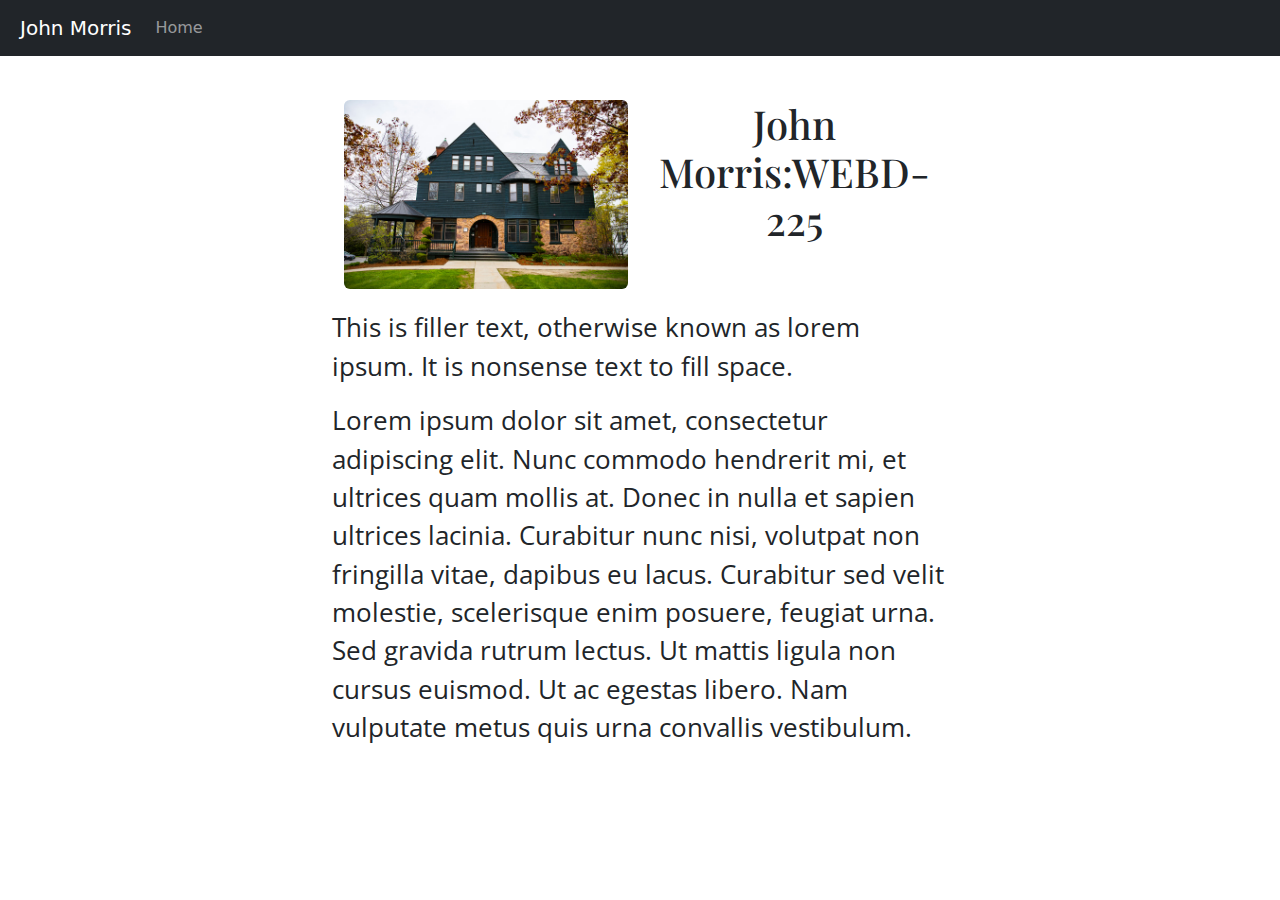
<file: index.html>
<!doctype html>
<html lang="en">
<head>
  <meta charset="utf-8">
  <meta name="viewport" content="width=device-width, initial-scale=1, shrink-to-fit=no">
  <meta name="description" content="">
  <meta name="author" content="">
  <title>John Morris</title>
  <link rel="canonical" href="https://getbootstrap.com/docs/4.0/examples/starter-template/">
  <!-- Bootstrap core CSS -->
  <link href="css/styles.css" rel="stylesheet">

  <!-- Custom styles for this template -->
  <link href="https://cdn.jsdelivr.net/npm/bootstrap@5.3.2/dist/css/bootstrap.min.css" rel="stylesheet">
</head>
<body>
<nav class="navbar navbar-expand-md navbar-dark bg-dark fixed-top">
  <a class="navbar-brand" href="#">John Morris</a>
  <button class="navbar-toggler" type="button" data-toggle="collapse" data-target="#navbarsExampleDefault" aria-controls="navbarsExampleDefault" aria-expanded="false" aria-label="Toggle navigation">
    <span class="navbar-toggler-icon"></span>
  </button>
  <div class="collapse navbar-collapse" id="navbarsExampleDefault">
    <ul class="navbar-nav mr-auto">
      <li class="nav-item active">
        <a class="nav-link" href="index.html">Home</a>
      </li>
    </ul>
  </div>
</nav>

<main role="main" class="container-fluid">

  <div class="container home_2col">
    <div class="row">
      <div class="col">
        <img src="images/house.jpg" class="rounded d-block dibley" alt="...">
      </div>
      <div class="col">
        <h1>John Morris:WEBD-225</h1>
      </div>
    </div>
  </div><!--end 2col-->

  <p>This is filler text, otherwise known as lorem ipsum. It is nonsense text to fill space.</p>
  <p> Lorem ipsum dolor sit amet, consectetur adipiscing elit. Nunc commodo hendrerit mi, et ultrices quam mollis at. Donec in nulla et sapien ultrices lacinia. Curabitur nunc nisi, volutpat non fringilla vitae, dapibus eu lacus. Curabitur sed velit molestie, scelerisque enim posuere, feugiat urna. Sed gravida rutrum lectus. Ut mattis ligula non cursus euismod. Ut ac egestas libero. Nam vulputate metus quis urna convallis vestibulum.</p>
</main><!-- /.container -->

<!-- Bootstrap core JavaScript
================================================== -->
<!-- Placed at the end of the document so the pages load faster -->
<script src="https://code.jquery.com/jquery-3.2.1.slim.min.js" integrity="sha384-KJ3o2DKtIkvYIK3UENzmM7KCkRr/rE9/Qpg6aAZGJwFDMVNA/GpGFF93hXpG5KkN" crossorigin="anonymous"></script>
<script src="https://cdn.jsdelivr.net/npm/popper.js@1.12.9/dist/umd/popper.min.js" integrity="sha384-ApNbgh9B+Y1QKtv3Rn7W3mgPxhU9K/ScQsAP7hUibX39j7fakFPskvXusvfa0b4Q" crossorigin="anonymous"></script>
<script src="https://cdn.jsdelivr.net/npm/bootstrap@5.3.3/dist/js/bootstrap.bundle.min.js" integrity="sha384-YvpcrYf0tY3lHB60NNkmXc5s9fDVZLESaAA55NDzOxhy9GkcIdslK1eN7N6jIeHz" crossorigin="anonymous"></script>

</body>
</html>
</file>
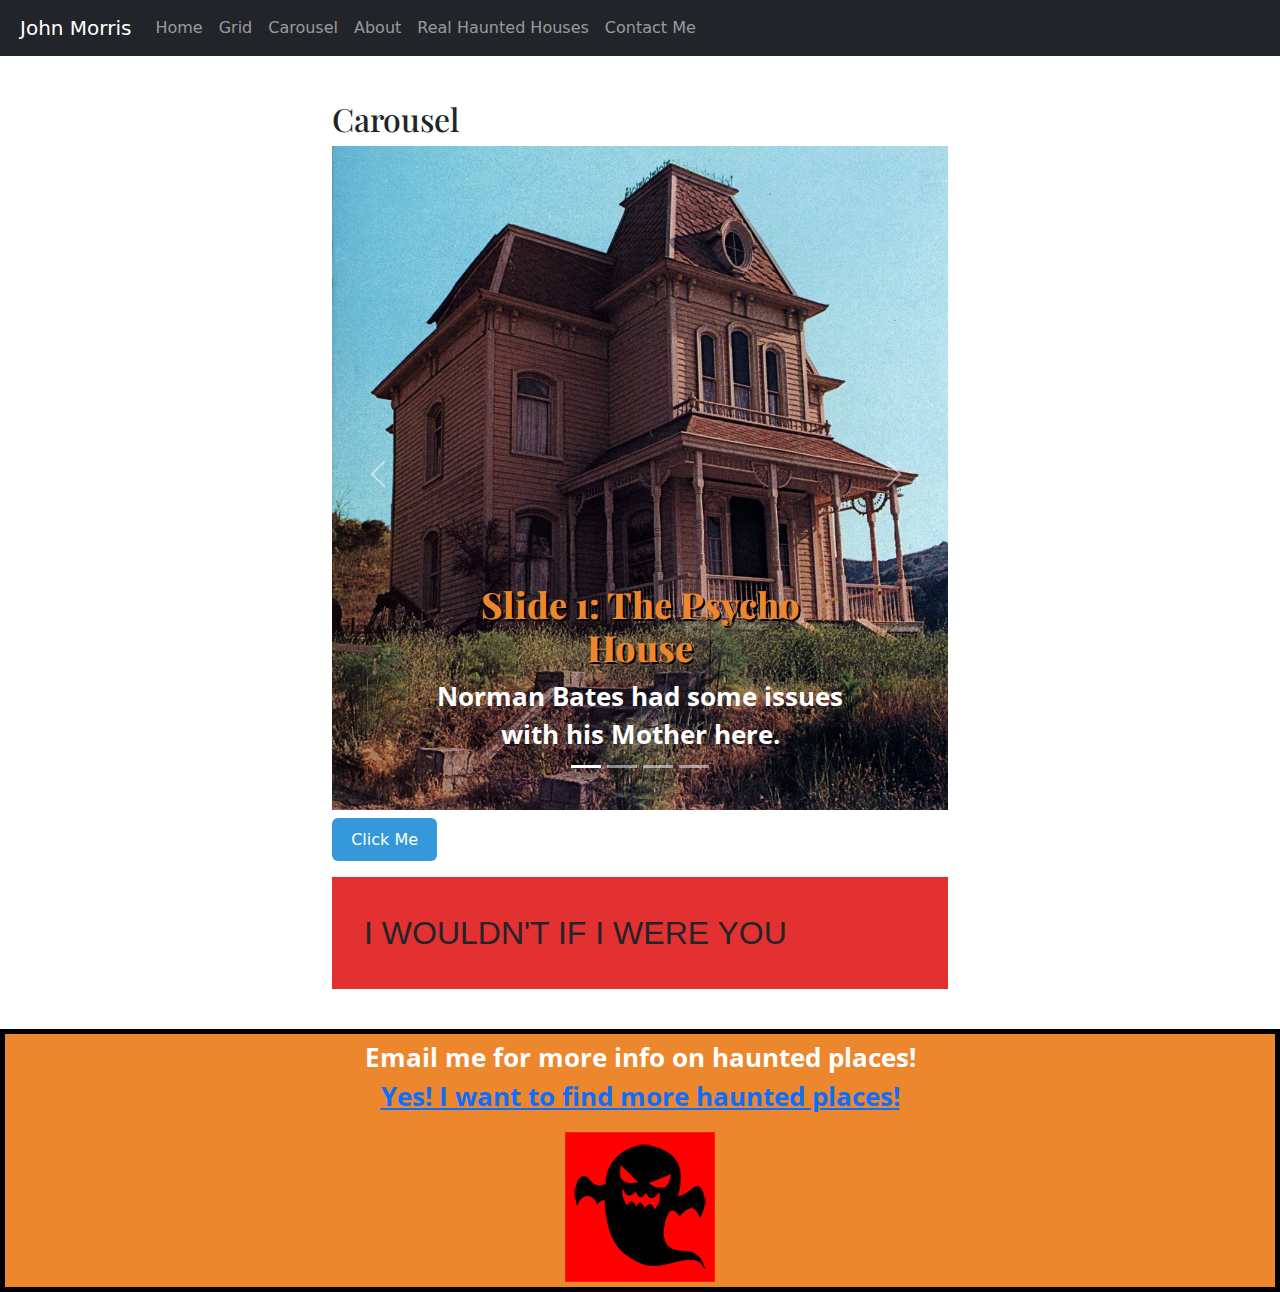
<file: carousel.html>
<!doctype html>
<html lang="en">
<head>
    <meta charset="utf-8">
    <meta name="viewport" content="width=device-width, initial-scale=1, shrink-to-fit=no">
    <meta name="description" content="">
    <meta name="author" content="">
    <title>Carousel: John Morris</title>
    <link rel="canonical" href="https://getbootstrap.com/docs/4.0/examples/starter-template/">
    <!-- Bootstrap core CSS -->
    <link href="https://cdn.jsdelivr.net/npm/bootstrap@5.3.2/dist/css/bootstrap.min.css" rel="stylesheet">
    <!-- Custom styles for this template -->
    <link href="css/styles.css" rel="stylesheet">

    <link rel="icon" href="images/favicon.ico" type="image/x-icon"/>
</head>
<body>
<nav class="navbar navbar-expand-md navbar-dark bg-dark fixed-top">
    <a class="navbar-brand" href="#">John Morris</a>
    <button class="navbar-toggler" type="button" data-toggle="collapse" data-target="#navbarsExampleDefault" aria-controls="navbarsExampleDefault" aria-expanded="false" aria-label="Toggle navigation">
        <span class="navbar-toggler-icon"></span>
    </button>
    <div class="collapse navbar-collapse" id="navbarsExampleDefault">
        <ul class="navbar-nav mr-auto">
            <li class="nav-item active">
                <a class="nav-link" href="index.html">Home</a>
            </li>
            <li class="nav-item active">
                <a class="nav-link" href="grid.html">Grid</a>
            </li>
            <li class="nav-item active">
                <a class="nav-link" href="carousel.html">Carousel</a>
            </li>
            <li class="nav-item">
                <a class="nav-link" href="about.html">About</a>
            </li>
            <li class="nav-item active">
                <a class="nav-link" href="real_haunted.html">Real Haunted Houses</a>
            </li>
            <li class="nav-item active">
           <a class="nav-link" href="contactme.html">Contact Me</a>
      </li>
        </ul>
    </div>
</nav>

<main role="main" class="container-fluid">
    <h2>Carousel</h2>
<div id="carouselHorrorHouses" class="carousel slide">
  <div class="carousel-indicators">
    <button type="button" data-bs-target="#carouselHorrorHouses" data-bs-slide-to="0" class="active" aria-current="true" aria-label="Slide 1"></button>
    <button type="button" data-bs-target="#carouselHorrorHouses" data-bs-slide-to="1" aria-label="Slide 2"></button>
    <button type="button" data-bs-target="#carouselHorrorHouses" data-bs-slide-to="2" aria-label="Slide 3"></button>
    <button type="button" data-bs-target="#carouselHorrorHouses" data-bs-slide-to="3" aria-label="Slide 4"></button>
  </div>
  <div class="carousel-inner">
    <div class="carousel-item active">
      <img src="images/Psycho House.jpg" class="d-block w-100" alt="Psycho House">
      <div class="carousel-caption d-none d-md-block">
        <h5>Slide 1: The Psycho House</h5>
        <p id="boldtext">Norman Bates had some issues with his Mother here.</p>
      </div>
    </div>
    <div class="carousel-item">
      <img src="images/Poltergeist.jpeg" class="d-block w-100" alt="Poltergeist">
      <div class="carousel-caption d-none d-md-block">
        <h5>Slide 2: The Freeling House</h5>
        <p id="boldtext">They're Here.</p>
      </div>
    </div>
    <div class="carousel-item">
      <img src="images/Elm-St.jpg" class="d-block w-100" alt="A Nightmare On Elm Street House">
      <div class="carousel-caption d-none d-md-block">
        <h5>Slide 3: The Elm Street House</h5>
        <p id="boldtext">Whatever you do, don't fall asleep!</p>
      </div>
      </div>
      <div class="carousel-item">
        <img src="images/myers-house.jpg" class="d-block w-100" alt="Michael Myers House">
        <div class="carousel-caption d-none d-md-block">
        <h5>Slide 4: The Myers House</h5>
        <p id="boldtext">The Boogieman is coming!</p>
    </div>
  </div>
  <button class="carousel-control-prev" type="button" data-bs-target="#carouselHorrorHouses" data-bs-slide="prev">
    <span class="carousel-control-prev-icon" aria-hidden="true"></span>
    <span class="visually-hidden">Previous</span>
  </button>
  <button class="carousel-control-next" type="button" data-bs-target="#carouselHorrorHouses" data-bs-slide="next">
    <span class="carousel-control-next-icon" aria-hidden="true"></span>
    <span class="visually-hidden">Next</span>
  </button>
</div>
</div>

<button onclick="myFunction()">Click Me</button>
<div id="myDIV">I WOULDN'T IF I WERE YOU</div>

</main><!-- /.container -->

<footer>
<p>Email me for more info on haunted places!<br>
<a href="mailto:john.morris@mymail.champlain.edu">Yes! I want to find more haunted places!</a></p>
<img src="images/ghost.jpg" class="footerimage" alt="GhostImage">
</footer> 


<script src="js/script.js"></script>
<!-- Bootstrap core JavaScript
================================================== -->
<!-- Placed at the end of the document so the pages load faster -->
<script src="https://code.jquery.com/jquery-3.2.1.slim.min.js" integrity="sha384-KJ3o2DKtIkvYIK3UENzmM7KCkRr/rE9/Qpg6aAZGJwFDMVNA/GpGFF93hXpG5KkN" crossorigin="anonymous"></script>
<script src="https://cdn.jsdelivr.net/npm/popper.js@1.12.9/dist/umd/popper.min.js" integrity="sha384-ApNbgh9B+Y1QKtv3Rn7W3mgPxhU9K/ScQsAP7hUibX39j7fakFPskvXusvfa0b4Q" crossorigin="anonymous"></script>
<script src="https://cdn.jsdelivr.net/npm/bootstrap@5.3.3/dist/js/bootstrap.bundle.min.js" integrity="sha384-YvpcrYf0tY3lHB60NNkmXc5s9fDVZLESaAA55NDzOxhy9GkcIdslK1eN7N6jIeHz" crossorigin="anonymous"></script>


</body>
</html>
</file>
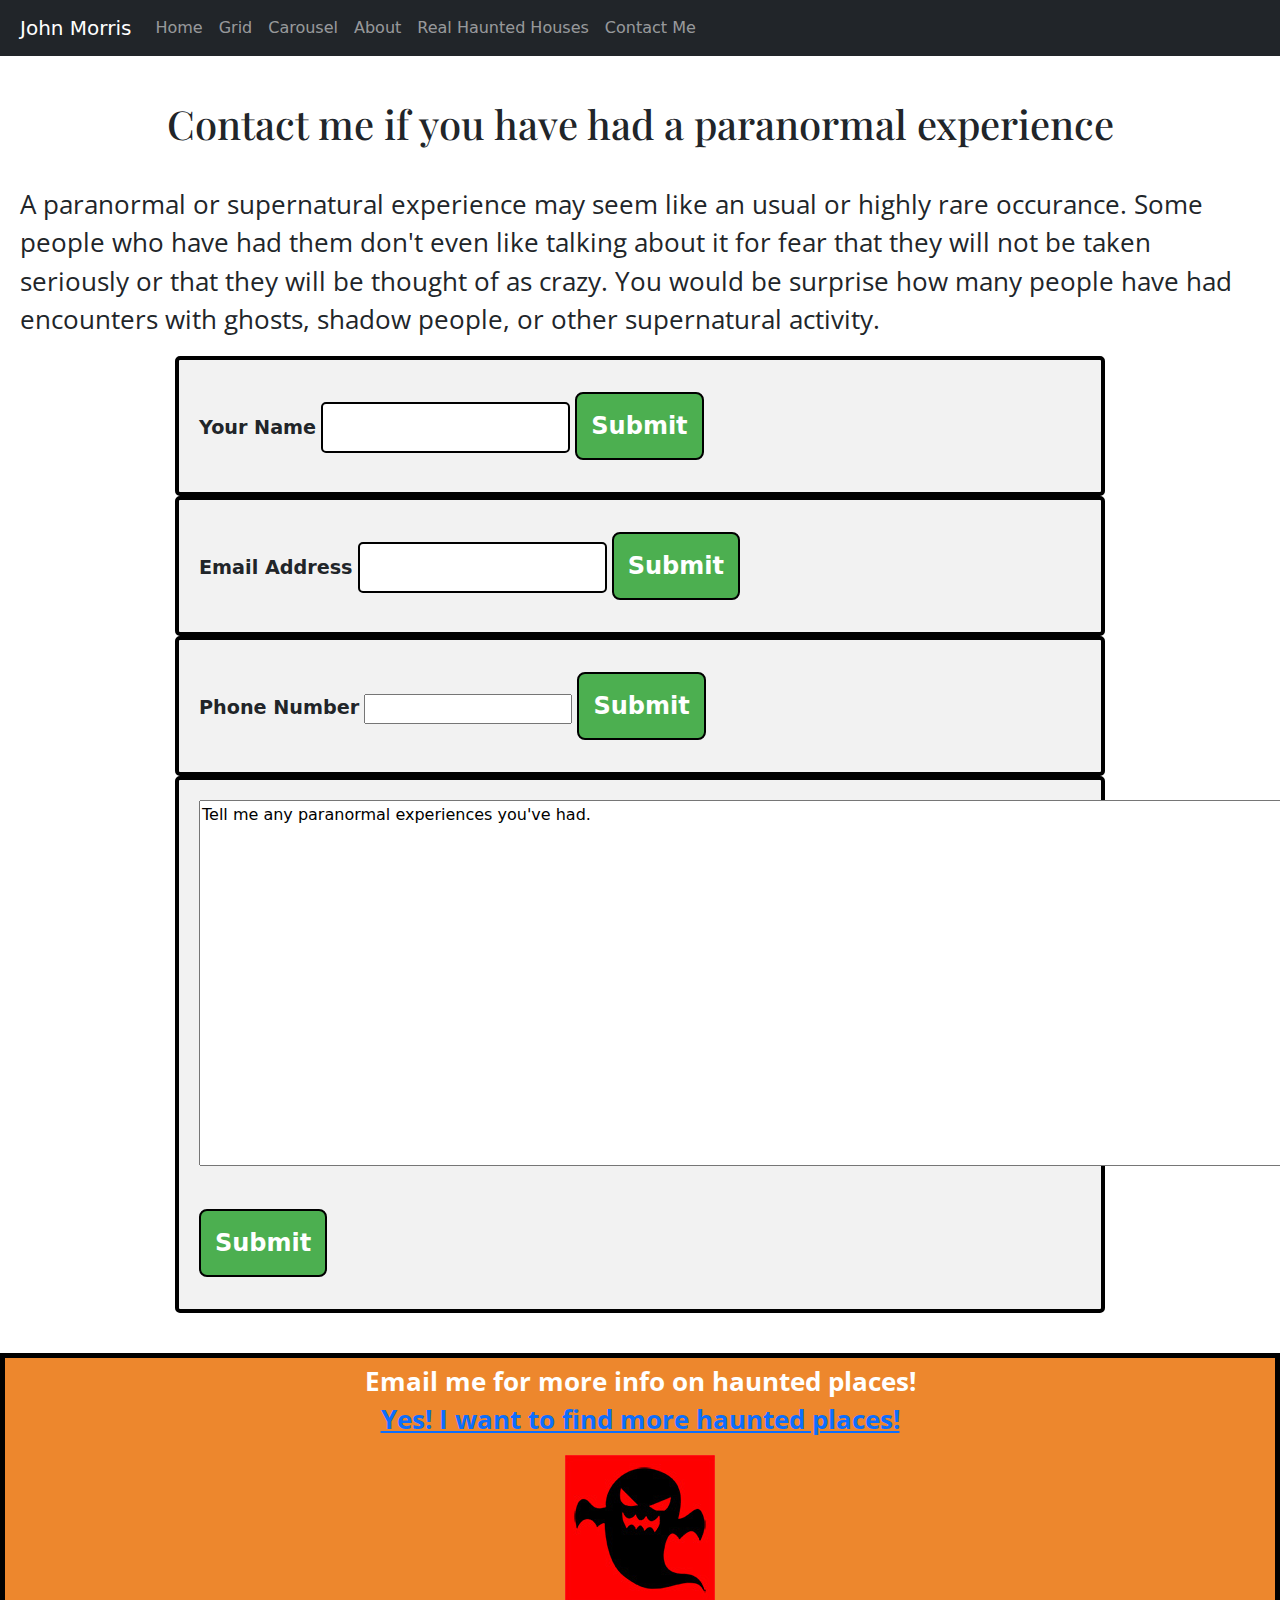
<file: contactme.html>
<!doctype html>
<html lang="en">
<head>
  <meta charset="utf-8">
  <meta name="viewport" content="width=device-width, initial-scale=1.0">
  
  <meta name="description" content="">
  <meta name="author" content="">
  <title>Contact Me: John Morris</title>
  <link rel="canonical" href="https://getbootstrap.com/docs/4.0/examples/starter-template/">

  <link href="css/styles.css" rel="stylesheet">
  

  <link href="https://cdn.jsdelivr.net/npm/bootstrap@5.3.2/dist/css/bootstrap.min.css" rel="stylesheet">
<link rel="icon" href="images/favicon.ico" type="image/x-icon"/>
</head>

<body>
<nav class="navbar navbar-expand-md navbar-dark bg-dark fixed-top">
  <a class="navbar-brand" href="#">John Morris</a>
  <button class="navbar-toggler" type="button" data-toggle="collapse" data-target="#navbarsExampleDefault" aria-controls="navbarsExampleDefault" aria-expanded="false" aria-label="Toggle navigation">
    <span class="navbar-toggler-icon"></span>
  </button>
  <div class="collapse navbar-collapse" id="navbarsExampleDefault">
    <ul class="navbar-nav mr-auto">
      <li class="nav-item active">
        <a class="nav-link" href="index.html">Home</a>
      </li>
      <li class="nav-item active">
                <a class="nav-link" href="grid.html">Grid</a>
            </li>
            <li class="nav-item active">
        <a class="nav-link" href="carousel.html">Carousel</a>
      </li>
      <li class="nav-item">
                <a class="nav-link" href="about.html">About</a>
            </li>
      <li class="nav-item active">
           <a class="nav-link" href="real_haunted.html">Real Haunted Houses</a>
      </li>
      <li class="nav-item active">
           <a class="nav-link" href="contactme.html">Contact Me</a>
      </li>
    </ul>
  </div>
</nav>

<main>

 <h1>Contact me if you have had a paranormal experience</h1>

 
<p>A paranormal or supernatural experience may seem like an usual or highly rare occurance. Some people who have had them don't even like talking about it for fear that they will not be taken seriously or that they will be thought of as crazy. You would be surprise how many people have had encounters with ghosts, shadow people, or other supernatural activity.</p>

<div id="parent-container">

<div>
<form name="contactForm" action="/action_page.php" onsubmit="return validateForm()" method="post">
<label for="fullname">Your Name   </label>
<input type="text" id="fullname" name="fname"> 
<input type="submit" value="Submit">
</form>
</div>

<div>
<form name="contactForm2" action="/action_page.action_page.php"
onsubmit="return validateEmail()" method="post">
<label for="email">Email Address</label>
<input type="email" id="email" name="femail"> 
<input type="submit" value="Submit">
</form>
</div>

<div>
<form name="contactForm3" action="/action_page.action_page.php"
onsubmit="return validatePhone()" method="post">
<label for="phone">Phone Number</label>
<input type="tel" id="phone" name="fphone">
<input type="submit" value="Submit">
</form> 
</div>

<div>
<form action="/action_page.php">
    <textarea name="yourmeesage" rows="15"
    cols="138">Tell me any paranormal experiences you've had.</textarea>
    <br><br>
    <input type="submit">
</form>
</div>

</div>

</main>

<footer>
<p>Email me for more info on haunted places!<br>
<a href="mailto:john.morris@mymail.champlain.edu">Yes! I want to find more haunted places!</a></p>
<img src="images/ghost.jpg" class="footerimage" alt="GhostImage">
</footer>

<script src="js/script.js"></script>

<script src="https://code.jquery.com/jquery-3.2.1.slim.min.js" integrity="sha384-KJ3o2DKtIkvYIK3UENzmM7KCkRr/rE9/Qpg6aAZGJwFDMVNA/GpGFF93hXpG5KkN" crossorigin="anonymous"></script>
<script src="https://cdn.jsdelivr.net/npm/popper.js@1.12.9/dist/umd/popper.min.js" integrity="sha384-ApNbgh9B+Y1QKtv3Rn7W3mgPxhU9K/ScQsAP7hUibX39j7fakFPskvXusvfa0b4Q" crossorigin="anonymous"></script>
<script src="https://cdn.jsdelivr.net/npm/bootstrap@5.3.3/dist/js/bootstrap.bundle.min.js" integrity="sha384-YvpcrYf0tY3lHB60NNkmXc5s9fDVZLESaAA55NDzOxhy9GkcIdslK1eN7N6jIeHz" crossorigin="anonymous"></script>


</body>
</html>
</file>
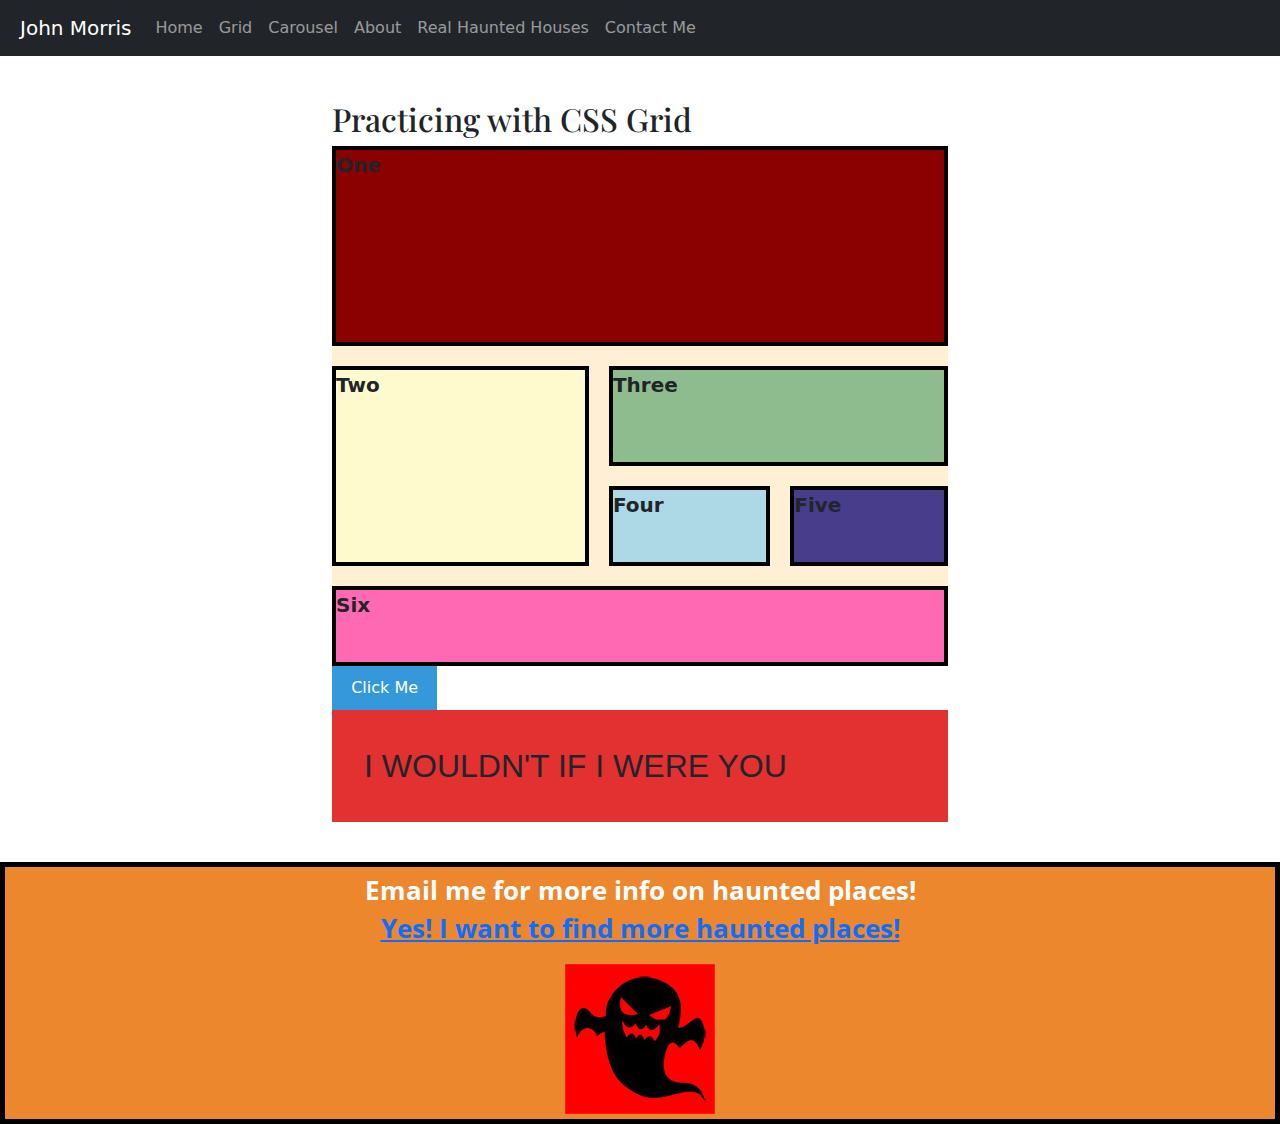
<file: grid.html>
<!doctype html>
<html lang="en">
<head>
  <meta charset="utf-8">
  <meta name="viewport" content="width=device-width, initial-scale=1, shrink-to-fit=no">
  <meta name="description" content="">
  <meta name="author" content="">
  <title>Grid: John Morris</title>
  <link rel="canonical" href="https://getbootstrap.com/docs/4.0/examples/starter-template/">
  <!-- Bootstrap core CSS -->
  <link href="css/styles.css" rel="stylesheet">

  <!-- Custom styles for this template -->
  <link href="https://cdn.jsdelivr.net/npm/bootstrap@5.3.2/dist/css/bootstrap.min.css" rel="stylesheet">
  <link rel="icon" href="images/favicon.ico" type="image/x-icon"/>
</head>
<body>
<nav class="navbar navbar-expand-md navbar-dark bg-dark fixed-top">
  <a class="navbar-brand" href="#">John Morris</a>
  <button class="navbar-toggler" type="button" data-toggle="collapse" data-target="#navbarsExampleDefault" aria-controls="navbarsExampleDefault" aria-expanded="false" aria-label="Toggle navigation">
    <span class="navbar-toggler-icon"></span>
  </button>
  <div class="collapse navbar-collapse" id="navbarsExampleDefault">
    <ul class="navbar-nav mr-auto">
      <li class="nav-item active">
        <a class="nav-link" href="index.html">Home</a>
      </li>
      <li class="nav-item active">
        <a class="nav-link" href="grid.html">Grid</a>
      </li>
      <li class="nav-item active">
        <a class="nav-link" href="carousel.html">Carousel</a>
      </li>
      <li class="nav-item">
                <a class="nav-link" href="about.html">About</a>
            </li>
      <li class="nav-item active">
        <a class="nav-link" href="real_haunted.html">Real Haunted Houses</a>
      </li>
      <li class="nav-item active">
           <a class="nav-link" href="contactme.html">Contact Me</a>
      </li>
    </ul>
  </div>
</nav>

<main role="main" class="container-fluid">

  <h2>Practicing with CSS Grid</h2>
  <div class="wrapper">
    <div class="box1">One</div>
    <div class="box2">Two</div>
    <div class="box3">Three</div>
    <div class="box4">Four</div>
    <div class="box5">Five</div>
    <div class="box6">Six</div>
  </div>

<button onclick="gridFunction()">Click Me</button>
<div id="gridDIV">I WOULDN'T IF I WERE YOU</div>

</main><!-- /.container -->

<footer>
<p>Email me for more info on haunted places!<br>
<a href="mailto:john.morris@mymail.champlain.edu">Yes! I want to find more haunted places!</a></p>
<img src="images/ghost.jpg" class="footerimage" alt="GhostImage">
</footer> 


<script src="js/script.js"></script>
<!-- Bootstrap core JavaScript
================================================== -->
<!-- Placed at the end of the document so the pages load faster -->
<script src="https://code.jquery.com/jquery-3.2.1.slim.min.js" integrity="sha384-KJ3o2DKtIkvYIK3UENzmM7KCkRr/rE9/Qpg6aAZGJwFDMVNA/GpGFF93hXpG5KkN" crossorigin="anonymous"></script>
<script src="https://cdn.jsdelivr.net/npm/popper.js@1.12.9/dist/umd/popper.min.js" integrity="sha384-ApNbgh9B+Y1QKtv3Rn7W3mgPxhU9K/ScQsAP7hUibX39j7fakFPskvXusvfa0b4Q" crossorigin="anonymous"></script>
<script src="https://cdn.jsdelivr.net/npm/bootstrap@4.0.0/dist/js/bootstrap.min.js" integrity="sha384-JZR6Spejh4U02d8jOt6vLEHfe/JQGiRRSQQxSfFWpi1MquVdAyjUar5+76PVCmYl" crossorigin="anonymous"></script>
</body>
</html>
</file>
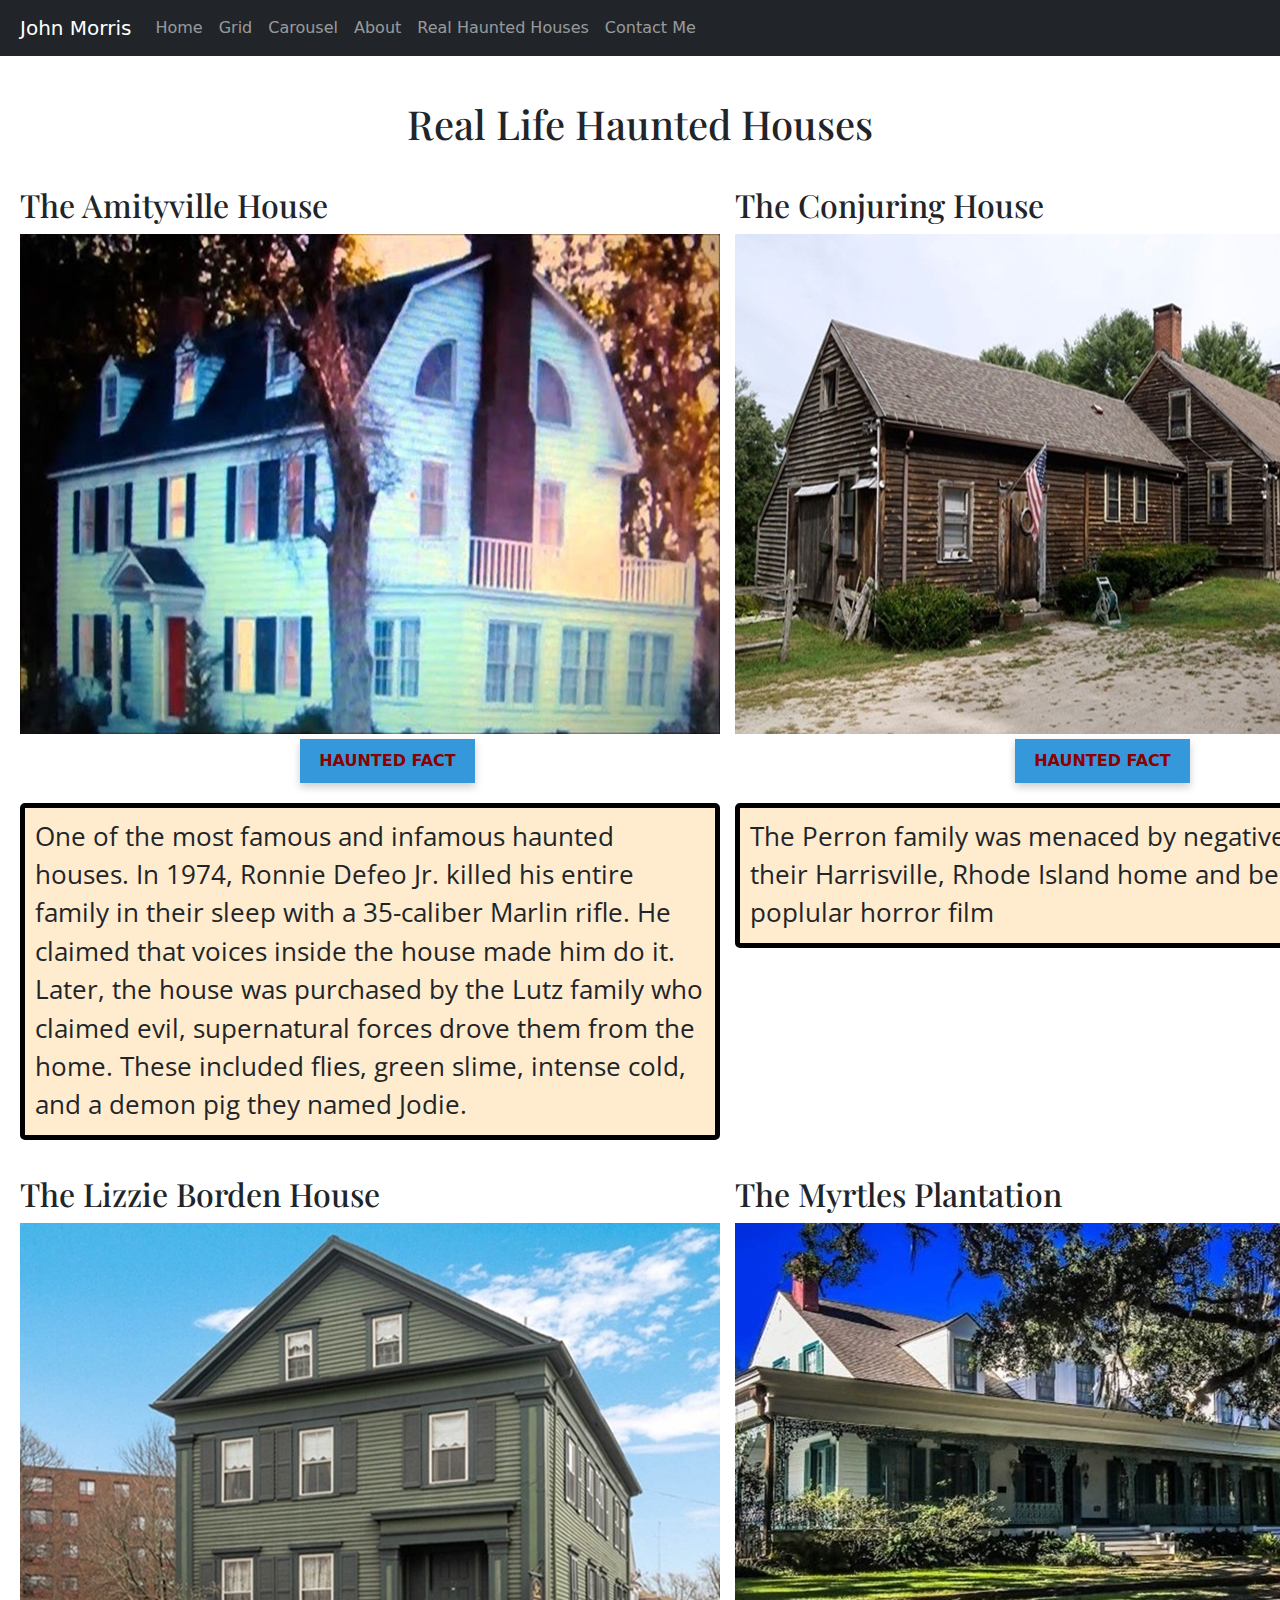
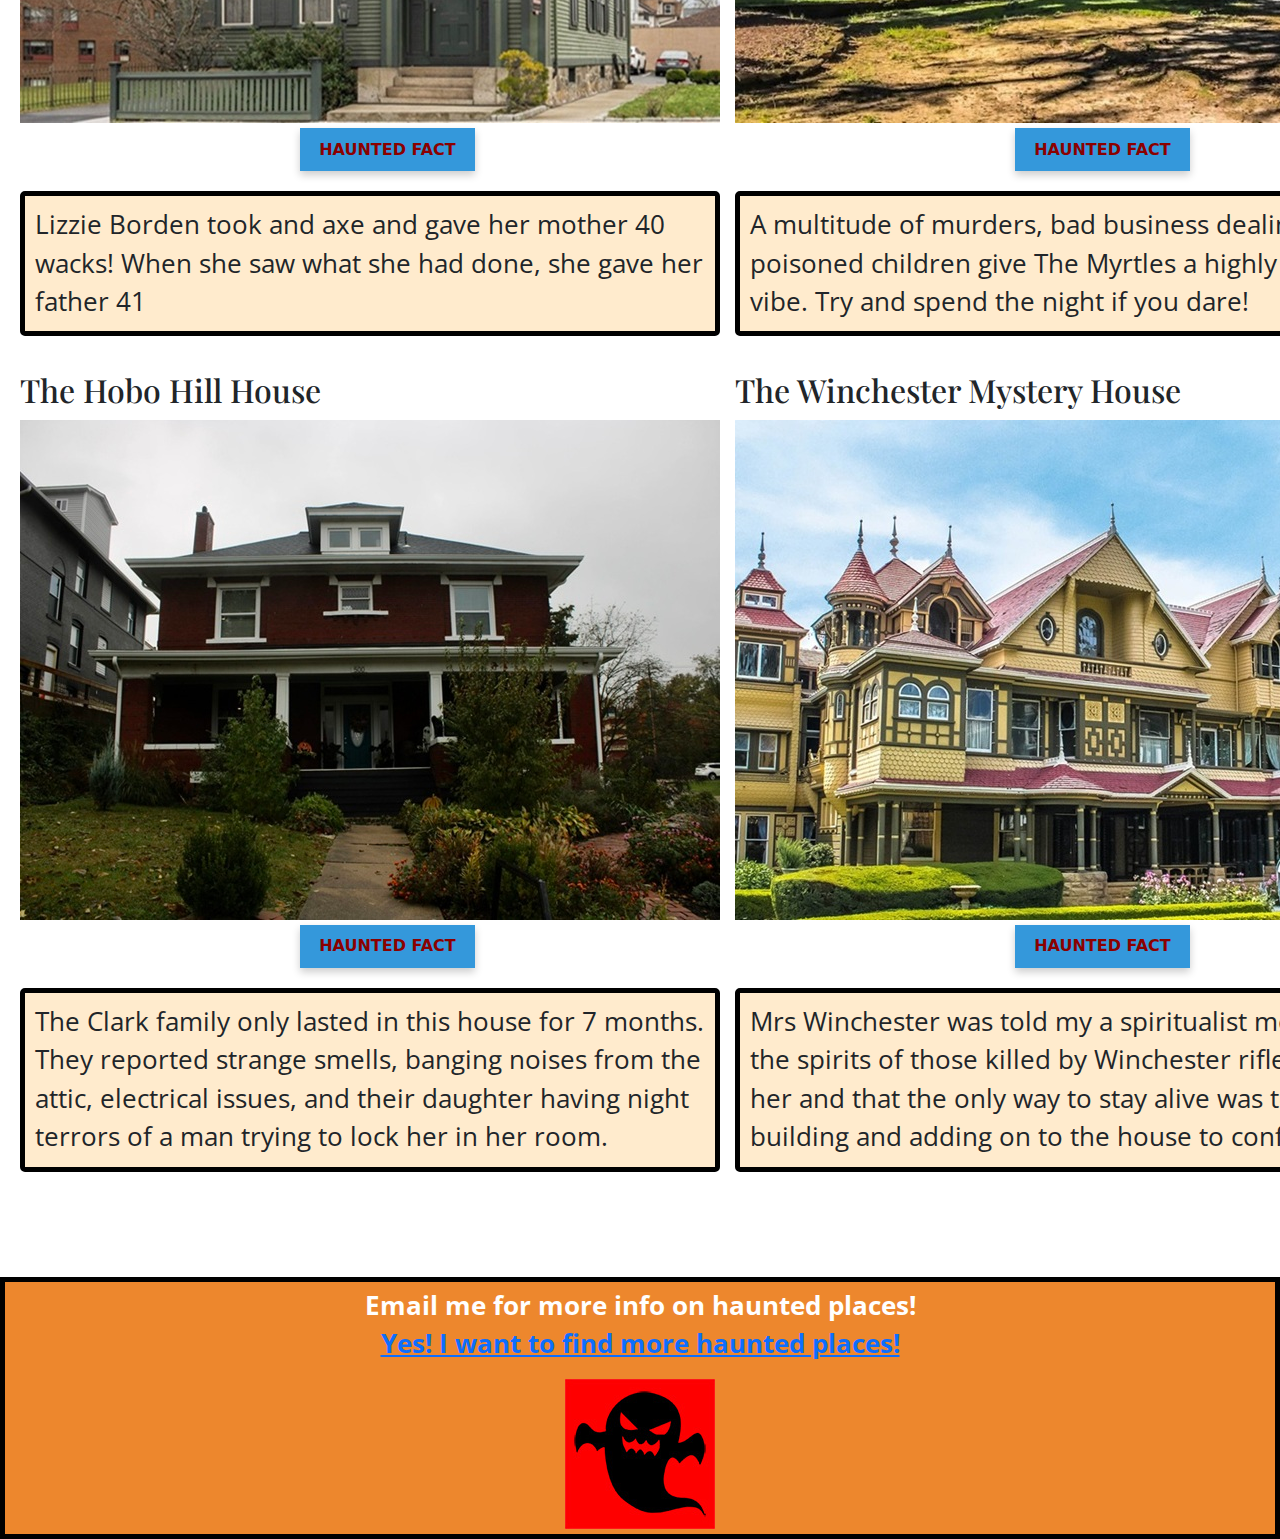
<file: real_haunted.html>
<!doctype html>
<html lang="en">
<head>
  <meta charset="utf-8">
  <meta name="viewport" content="width=device-width, initial-scale=1.0">
  
  <meta name="description" content="">
  <meta name="author" content="">
  <title>Real Haunted Houses: John Morris</title>
  <link rel="canonical" href="https://getbootstrap.com/docs/4.0/examples/starter-template/">

  <link href="css/styles.css" rel="stylesheet">

  <link href="https://cdn.jsdelivr.net/npm/bootstrap@5.3.2/dist/css/bootstrap.min.css" rel="stylesheet">
<link rel="icon" href="images/favicon.ico" type="image/x-icon"/>
</head>

<body>
<nav class="navbar navbar-expand-md navbar-dark bg-dark fixed-top">
  <a class="navbar-brand" href="#">John Morris</a>
  <button class="navbar-toggler" type="button" data-toggle="collapse" data-target="#navbarsExampleDefault" aria-controls="navbarsExampleDefault" aria-expanded="false" aria-label="Toggle navigation">
    <span class="navbar-toggler-icon"></span>
  </button>
  <div class="collapse navbar-collapse" id="navbarsExampleDefault">
    <ul class="navbar-nav mr-auto">
      <li class="nav-item active">
        <a class="nav-link" href="index.html">Home</a>
      </li>
      <li class="nav-item active">
                <a class="nav-link" href="grid.html">Grid</a>
            </li>
            <li class="nav-item active">
        <a class="nav-link" href="carousel.html">Carousel</a>
      </li>
      <li class="nav-item">
                <a class="nav-link" href="about.html">About</a>
            </li>
      <li class="nav-item active">
           <a class="nav-link" href="real_haunted.html">Real Haunted Houses</a>
      </li>
      <li class="nav-item active">
           <a class="nav-link" href="contactme.html">Contact Me</a>
      </li>
    </ul>
  </div>
</nav>

<main>

  <h1>Real Life Haunted Houses</h1>  

<div class="grid-container">
    
    <div>
        <h2>The Amityville House</h2>

      <div class="haunted1">
        <picture>
         <source srcset="images/img_amityvillesmall.jpg" media="(max-width: 600px)">
         <source srcset="images/img_amityville.jpg" media="(max-width: 1500px)">
         <source srcset="images/img_amityville.jpg">
         <img src="images/img_amityville.jpg" alt="Amityville">
         </picture>
         </div>
        
      <button class="amitypop" popovertarget="myPopover1">HAUNTED FACT</button>

<div id="myPopover1" popover>
  Lorraine Warren referred to the Amityville house as the personification of evil.
  <button popovertargetaction="hide" popovertarget="myPopover1">Close</button>
</div>

        <p class="haunted2">One of the most famous and infamous haunted houses. In 1974, Ronnie Defeo Jr. killed his entire family in their sleep with a 35-caliber Marlin rifle. He claimed that voices inside the house made him do it. Later, the house was purchased by the Lutz family who claimed evil, supernatural forces drove them from the home. These included flies, green slime, intense cold, and a demon pig they named Jodie.</p>
    </div>

    <div>
        <h2>The Conjuring House</h2>

      <div class="haunted3">
        <picture>
         <source srcset="images/img_conjuringhousesmall.jpg" media="(max-width: 600px)">
         <source srcset="images/img_conjuringhouse.jpg" media="(max-width: 1500px)">
         <source srcset="images/img_conjuringhouse.jpg">
         <img src="images/img_conjuringhouse.jpg" alt="The Conjuring House">
         </picture>
         </div>
        
      <button class="amitypop" popovertarget="myPopover2">HAUNTED FACT</button>

<div id="myPopover2" popover>
  Lorraine Warren was the one who declared that Bathsheba Sherman was responsible for the haunting.
  <button popovertargetaction="hide" popovertarget="myPopover2">Close</button>
        </div>

    <p class="haunted4">The Perron family was menaced by negative entities in their Harrisville, Rhode Island home and became a poplular horror film</p>
    </div>

    <div>
        <h2>The Lizzie Borden House</h2>

<div class="haunted5">
        <picture>
         <source srcset="images/img_lizziebordensmall.jpg" media="(max-width: 600px)">
         <source srcset="images/img_lizzieborden.jpg" media="(max-width: 1500px)">
         <source srcset="images/img_lizzieborden.jpg">
         <img src="images/img_lizzieborden.jpg" alt="The Lizzie Borden House">
         </picture>
         </div>
        
      <button class="amitypop" popovertarget="myPopover3">HAUNTED FACT</button>

<div id="myPopover3" popover>
  The Borden Family's actual skulls were in the courtroom during Lizzie's trial.
  <button popovertargetaction="hide" popovertarget="myPopover3">Close</button>
        </div>
        
    <p class="haunted6">Lizzie Borden took and axe and gave her mother 40 wacks! When she saw what she had done, she gave her father 41</p>
    </div>

    <div>
        <h2>The Myrtles Plantation</h2>

    <div class="haunted7">
        <picture>
         <source srcset="images/img_myrtlesplantationsmall.jpg" media="(max-width: 600px)">
         <source srcset="images/img_myrtlesplantation.jpg" media="(max-width: 1500px)">
         <source srcset="images/img_myrtlesplantation.jpg">
         <img src="images/img_myrtlesplantation.jpg" alt="The Haunted Myrtles Plantation">
         </picture>
         </div>
        
      <button class="amitypop" popovertarget="myPopover4">HAUNTED FACT</button>

<div id="myPopover4" popover>
  Several guests and a surveyor have claimed to see the ghosts of Chloe the servant girl, and the children she poisoned.
  <button popovertargetaction="hide" popovertarget="myPopover4">Close</button>
        </div>    

    <p class="haunted8">A multitude of murders, bad business dealings, and poisoned children give The Myrtles a highly creepy vibe. Try and spend the night if you dare!</p>
    </div>

    <div>
        <h2>The Hobo Hill House</h2>

      <div class="haunted9">
        <picture>
         <source srcset="images/img_hobohillsmall.jpg" media="(max-width: 600px)">
         <source srcset="images/img_hobohill.jpg" media="(max-width: 1500px)">
         <source srcset="images/img_hobohill.jpg">
         <img src="images/img_hobohill.jpg" alt="The Haunted Hobo Hill House">
         </picture>
         </div>
        
      <button class="amitypop" popovertarget="myPopover5">HAUNTED FACT</button>

<div id="myPopover5" popover>
  The Clarks discovered that their basement contained multiple human-sized cages that were rumored to have housed prisoners.
  <button popovertargetaction="hide" popovertarget="myPopover5">Close</button>
        </div>

    <p class="haunted10">The Clark family only lasted in this house for 7 months. They reported strange smells, banging noises from the attic, electrical issues, and their daughter having night terrors of a man trying to lock her in her room.</p>
    </div>

    <div>
        <h2>The Winchester Mystery House</h2>

      <div class="haunted11">
        <picture>
         <source srcset="images/img_winchestersmall.jpg" media="(max-width: 600px)">
         <source srcset="images/img_winchester.jpg" media="(max-width: 1500px)">
         <source srcset="images/img_winchester.jpg">
         <img src="images/img_winchester.jpg" alt="The Winchester Mystery House">
         </picture>
         </div>
        
      <button class="amitypop" popovertarget="myPopover6">HAUNTED FACT</button>

<div id="myPopover6" popover>
  The Winchester House has 160 rooms and spans a massive 24,000 square feet.
  <button popovertargetaction="hide" popovertarget="myPopover6">Close</button>
        </div>

    <p class="haunted12">Mrs Winchester was told my a spiritualist medium that the spirits of those killed by Winchester rifles haunted her and that the only way to stay alive was to keep building and adding on to the house to confuse them</p>
    </div>
</div>

</main>

<footer>
<p>Email me for more info on haunted places!<br>
<a href="mailto:john.morris@mymail.champlain.edu">Yes! I want to find more haunted places!</a></p>
<img src="images/ghost.jpg" class="footerimage" alt="GhostImage">
</footer>

<script src="js/script.js"></script>

<script src="https://code.jquery.com/jquery-3.2.1.slim.min.js" integrity="sha384-KJ3o2DKtIkvYIK3UENzmM7KCkRr/rE9/Qpg6aAZGJwFDMVNA/GpGFF93hXpG5KkN" crossorigin="anonymous"></script>
<script src="https://cdn.jsdelivr.net/npm/popper.js@1.12.9/dist/umd/popper.min.js" integrity="sha384-ApNbgh9B+Y1QKtv3Rn7W3mgPxhU9K/ScQsAP7hUibX39j7fakFPskvXusvfa0b4Q" crossorigin="anonymous"></script>
<script src="https://cdn.jsdelivr.net/npm/bootstrap@5.3.3/dist/js/bootstrap.bundle.min.js" integrity="sha384-YvpcrYf0tY3lHB60NNkmXc5s9fDVZLESaAA55NDzOxhy9GkcIdslK1eN7N6jIeHz" crossorigin="anonymous"></script>


</body>
</html>
</file>
<file: css/styles.css>
@import url('https://fonts.googleapis.com/css2?family=Open+Sans:wght@300&family=Playfair+Display&display=swap');


/*GLOBAL*/
body {
    padding-top: 5rem;

}

h1,h2,h3,h4,h5,h6 {
    font-family: 'Playfair Display', serif;
}


main {
    padding: 20px;
}

main.container-fluid {
    width: 50%;
}

p {
    font-family: 'Open Sans', sans-serif;
    font-size: 1.6rem;
}

nav {
    margin-bottom: 120px;
}

.navbar-brand {
    margin-left: 20px;
}

button.navbar-toggler{
margin-right: 10px;
}

.home_2col {
    margin-bottom: 20px;
}

img.dibley {
    max-width: 100%
}

.wrapper {
    display: grid;
    grid-gap: 20px;
    background-color: #FFEFD5;
}

.haunted {
  display: block;
  height: 100%;
  width: auto;

}

.box1 {
  border: 4px solid black;
  grid-column-start: 1;
  grid-column-end: 5;
  grid-row-start: 1;
  grid-row-end: 12;
  background-color: #8B0000;
  font-weight: bold;
  font-size: 20px;
}

.box2 {
  border: 4px solid black;
    grid-column-start: 1;
    grid-column-end: 3;
    grid-row-start: 12;
    grid-row-end: 23;
    background-color: #FFFACD;
    font-weight: bold;
    font-size: 20px;
}

.box3 {
  border: 4px solid black;
  grid-column-start: 3;
  grid-column-end: 5;
  grid-row-start: 12;
  grid-row-end: 18;
  background-color: #8FBC8F;
  font-weight: bold;
  font-size: 20px;
}

.box4 {
  border: 4px solid black;
  grid-column-start: 3;
  grid-column-end: 4;
  grid-row-start: 18;
  grid-row-end: 23;
  background-color: #ADD8E6;
  font-weight: bold;
  font-size: 20px;
  }

.box5 {
  border: 4px solid black;
  grid-column-start: 4;
  grid-column-end: 5;
  grid-row-start: 18;
  grid-row-end: 23;
  background-color: #483D8B;
  font-weight: bold;
  font-size: 20px;
  }

.box6 {
  border: 4px solid black;
  grid-column-start: 1;
  grid-column-end: 5;
  grid-row-start: 23;
  grid-row-end: 28;
  background-color: #FF69B4;
  font-weight: bold;
  font-size: 20px;
  }

  h5 {
    font-size: 36px;
    font-weight: 800;
    color: #ed872d;
    text-shadow: 2px 2px black;
  }

  #boldtext {
    font-weight: bold;

  }

  h1 {
    text-align: center;
    font-weight: bold;
    margin-top: 30px;
    margin-bottom: 30px;
    padding-bottom: 30px;
  }

 .grid-container {
    display: grid;
    justify-content: space-evenly;
    gap: 15px;
    border: 8px #8B0000;
    grid-template-columns: 1fr 1fr;
    grid-template-areas: 
    "haunted1 haunted3"
    "haunted2 haunted4"
    "haunted5 haunted7"
    "haunted6 haunted8"
    "haunted9 haunted11"
    "haunted10 haunted12";
    
  }   

  @media (max-width: 600px) {
    .grid-container {
      grid-template-areas: 
      "haunted1"
      "haunted2"
      "haunted3"
      "haunted4"
      "haunted5"
      "haunted6"
      "haunted7"
      "haunted8"
      "haunted9"
      "haunted10"
      "haunted11"
      "haunted12";
      grid-template-columns: 1fr;
    }
  } 

  .haunted1 { grid-area: haunted1; }
  .haunted2 { grid-area: haunted2; }
  .haunted3 { grid-area: haunted3; }
  .haunted4 { grid-area: haunted4; }
  .haunted5 { grid-area: haunted5; }
  .haunted6 { grid-area: haunted6; }
  .haunted7 { grid-area: haunted7; }
  .haunted8 { grid-area: haunted8; }
  .haunted9 { grid-area: haunted9; }
  .haunted10 { grid-area: haunted10; }
  .haunted11 { grid-area: haunted11; }
  .haunted12 { grid-area: haunted12; }

  picture {
    width: auto;
    height: 100%;
    object-fit: cover;
  }

  .haunted1 {
    margin-top: 10px;
    margin-bottom: 5px;
    align-items: center;
  }

.haunted2 {
    margin-top: 20px;
    margin-bottom: 20px;
    padding: 10px;
    border: 5px solid black;
    border-style: solid;
    border-radius: 5px;
    align-items: center;
    background-color: blanchedalmond;
}

.haunted3 {
    margin-top: 10px;
    margin-bottom: 5px;
    object-fit: cover;
}

.haunted4 {
    margin-top: 20px;
    margin-bottom: 20px;
    padding: 10px;
    border: 5px solid black;
    border-style: solid;
    border-radius: 5px;
    align-items: center;
    background-color: blanchedalmond;
}

.haunted5 {
    margin-top: 10px;
    margin-bottom: 5px;
    object-fit: cover;
}

.haunted6 {
    margin-top: 20px;
    margin-bottom: 20px;
    padding: 10px;
    border: 5px solid black;
    border-style: solid;
    border-radius: 5px;
    align-items: center;
    background-color: blanchedalmond;
}

.haunted7 {
    margin-top: 10px;
    margin-bottom: 5px;
    object-fit: cover;
}

.haunted8 {
    margin-top: 20px;
    margin-bottom: 20px;
    padding: 10px;
    border: 5px solid black;
    border-style: solid;
    border-radius: 5px;
    align-items: center;
    background-color: blanchedalmond;  
}

.haunted9 {
    margin-top: 10px;
    margin-bottom: 5px;
    object-fit: cover;
}

.haunted10 {
    margin-top: 20px;
    margin-bottom: 20px;
    padding: 10px;
    border: 5px solid black;
    border-style: solid;
    border-radius: 5px;
    align-items: center;
    background-color: blanchedalmond;  
}

.haunted11 {
    margin-top: 10px;
    margin-bottom: 5px;
    object-fit: cover;
}

.haunted12 {
    margin-top: 20px;
    margin-bottom: 20px;
    padding: 10px;
    border: 5px solid black;
    border-style: solid;
    border-radius: 5px;
    align-items: center;
    background-color: blanchedalmond;  
}

footer {
  text-align: center;
  font-weight: bold;
  padding: 5px;
  background-color: #ed872d;
  color: white;
  border: 5px solid black;
  border-style: solid;
  margin-top: 20px;
}

.amitypop {
 margin-left: 40%;
  text-align: center;
  font-weight: bold;
  color: #8B0000;
  box-shadow: 0 4px 8px rgba(0, 0, 0, 0.2); 
}

.footerimage {
  width: 100%;
  height: auto;
  max-width: 150px;
}

.parent-container {
  display: grid;
  place-items: center;
  height: 100vh;
}


form {
  width: 75%;
  margin: 0 auto;
  border: 4px solid black;
  border-radius: 5px;
  background-color: #f2f2f2;
  padding: 20px;

}

label {
  display: block;
  font-size: larger;
  font-weight: bold;

}

input[type=text], select {
  width: auto;
  padding: 10px;
  margin: 8px 0;
  display: inline-block;
  border: 2px solid black;
  border-radius: 5px;
  box-sizing: border-box;
  font-size: large;

}

input[type=numb], select {
  width: auto;
  padding: 10px;
  margin: 8px 0;
  display: inline-block;
  border: 2px solid black;
  border-radius: 5px;
  box-sizing: border-box;
  font-size: large;

}

input[type=email], select {
  width: auto;
  padding: 10px;
  margin: 8px 0;
  display: inline-block;
  border: 2px solid black;
  border-radius: 5px;
  box-sizing: border-box;
  font-size: large;

}


input[type=submit] {
  width: auto;
  background-color: #4caf50;
  color: white;
  font-size: x-large;
  font-weight: bold;
  padding: 14px;
  margin: 12px 0;
  border: 2px solid black;
  border-radius: 8px;
  curser: pointer;
}

input[type=submit]:hover {
  background-color: #45a049;
}

textarea {
  font-size: 32px;
}

.password {
   font-family: Arial, sans-serif;
  padding: 2em;
  background: hsl(222, 76%, 54%);
}

button {
  padding: 0.6em 1.2em;
  font-size: 1em;
  margin: 0.5em 0.5em 1em 0;
  cursor: pointer;
  border: none;
  border-radius: 6px;
  background-color: #3498db;
  color: white;
}

button:hover {
  background-color: #2c80b4;
}

#myDIV {
 font-family: Arial, sans-serif;
 font-size: 32px;
  padding: 1em;
  background: hwb(0 19% 11%); 
}

#gridDIV {
 font-family: Arial, sans-serif;
 font-size: 32px;
  padding: 1em;
  background: hwb(0 19% 11%); 
}

#aboutDIV {
 font-family: Arial, sans-serif;
 font-size: 32px;
  padding: 1em;
  background: hwb(0 19% 11%); 
}
</file>
